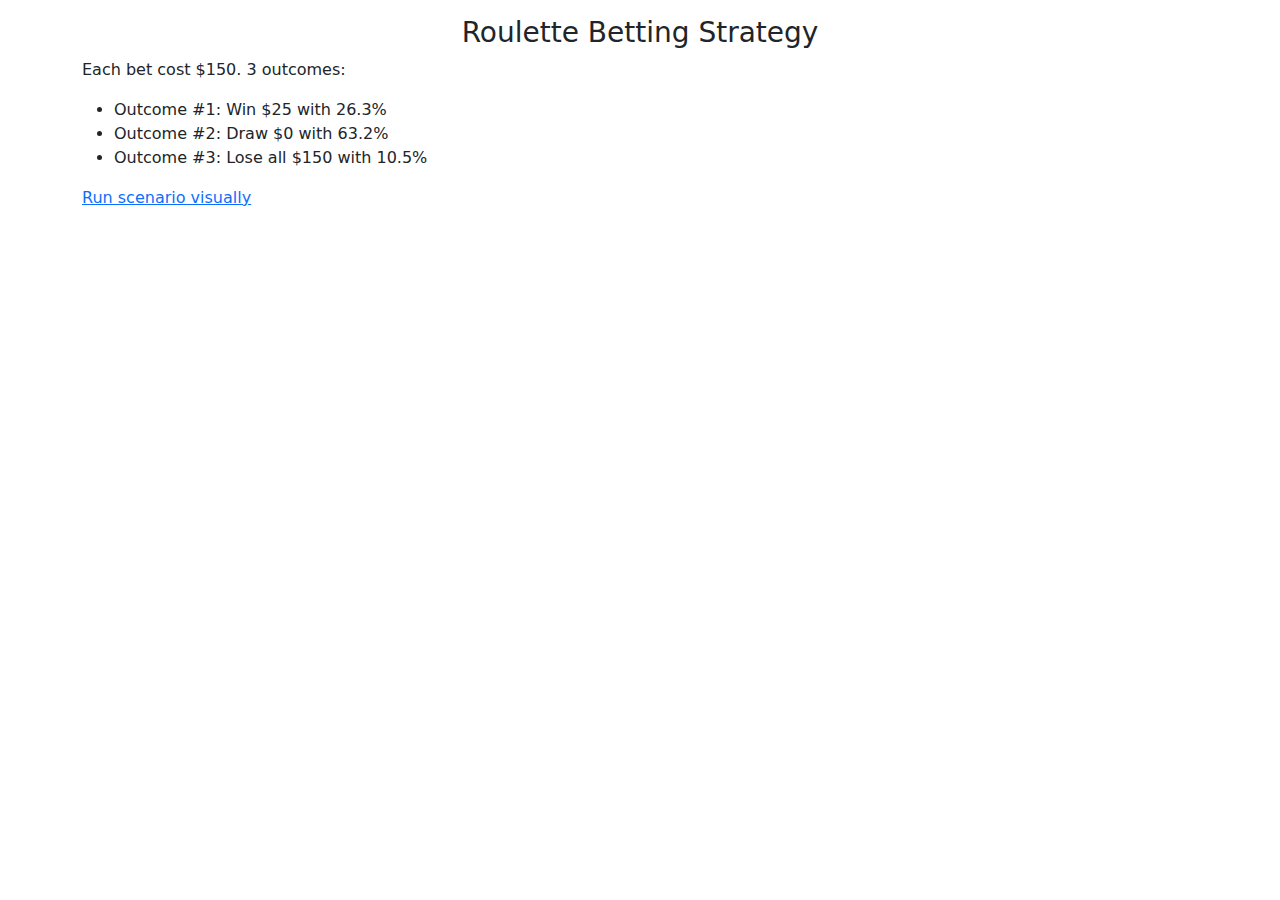
<file: docs/index.html>
<!DOCTYPE html>
<html lang="en">
<head>
    <meta charset="UTF-8">
    <meta name="viewport" content="width=device-width, initial-scale=1.0">
    <title>Betting Strategy</title>
    <link href="https://cdn.jsdelivr.net/npm/bootstrap@5.3.3/dist/css/bootstrap.min.css" rel="stylesheet">
    <link rel="stylesheet" href="https://cdnjs.cloudflare.com/ajax/libs/font-awesome/4.7.0/css/font-awesome.min.css">
    <script src="https://cdn.jsdelivr.net/npm/bootstrap@5.3.3/dist/js/bootstrap.bundle.min.js"></script>
    <script src="https://ajax.googleapis.com/ajax/libs/jquery/3.7.1/jquery.min.js"></script>
    <script src="https://cdn.canvasjs.com/canvasjs.min.js"></script>
</head>
<body>
    
    <div class="container py-3">
        <h3 class="text-center">Roulette Betting Strategy</h3>
        <p>
            Each bet cost $150. 3 outcomes:<br>
            <ul>
                <li>
                    Outcome #1: Win $25 with 26.3% 
                </li>
                <li>
                    Outcome #2: Draw $0 with 63.2% 
                </li>
                <li>
                    Outcome #3: Lose all $150 with 10.5% 
                </li>

            </ul>
        </p>
        <div><a href="roulette-visual/">Run scenario visually</a></div>

        <div class="mt-3">
            <div id="chart1"></div>
        </div>

    </div>
    <script>
        window.onload = function () 
        {
            // example 1
            var char1 = new CanvasJS.Chart("chart1", 
            {
                axisX:{
                    title: "Winning Amount",
                },
                axisY:{
                    title: "Percentage of Winning",
                    viewportMinimum: 0,
                    interval: 10,
                    valueFormatString: "#'%'",
                    enabled: true,
                },
                toolTip:{
                    shared: true,
                },
                animationEnabled: true,
                exportEnabled: true,
                theme: "light1", // "light1", "light2", "dark1", "dark2"
                title:{
                    text: "Winning Percent",
                },
                data: [{
                    xValueFormatString:"Chance of win #",
                    yValueFormatString:"#.#'%'",
                    type: "line", //change type to bar, line, area, pie, etc  
                    color: "darkgreen",
                    name: "Same Bet",
                    showInLegend: true,
                    dataPoints: 
                    [
                        {
                            "label": "$0",
                            "y": 95.0
                        },
                        {
                            "label": "$10",
                            "y": 70.0
                        },
                        {
                            "label": "$20",
                            "y": 72.0
                        },
                        {
                            "label": "$30",
                            "y": 61.0
                        },
                        {
                            "label": "$40",
                            "y": 59.0
                        },
                        {
                            "label": "$50",
                            "y": 53.0
                        },
                        {
                            "label": "$60",
                            "y": 40.0
                        },
                        {
                            "label": "$70",
                            "y": 45.0
                        },
                        {
                            "label": "$80",
                            "y": 32.0
                        },
                        {
                            "label": "$90",
                            "y": 26.0
                        },
                        {
                            "label": "$100",
                            "y": 31.0
                        }
                    ] // end dataPoints
                }, // end one data
                {
                    xValueFormatString:"Chance of win #",
                    yValueFormatString:"#.#'%'",
                    type: "line", //change type to bar, line, area, pie, etc  
                    color: "tomato",
                    name: "Random Bet",
                    showInLegend: true,
                    dataPoints: 
                    [
                        {
                            "label": "$0",
                            "y": 94.0
                        },
                        {
                            "label": "$10",
                            "y": 73.0
                        },
                        {
                            "label": "$20",
                            "y": 74.0
                        },
                        {
                            "label": "$30",
                            "y": 59.0
                        },
                        {
                            "label": "$40",
                            "y": 49.0
                        },
                        {
                            "label": "$50",
                            "y": 46.0
                        },
                        {
                            "label": "$60",
                            "y": 42.0
                        },
                        {
                            "label": "$70",
                            "y": 42.0
                        },
                        {
                            "label": "$80",
                            "y": 28.000000000000004
                        },
                        {
                            "label": "$90",
                            "y": 35.0
                        },
                        {
                            "label": "$100",
                            "y": 41.0
                        }
                    ] // end dataPoints
                }, // end data 2
            ] // end data
            });
            char1.render();
        
        }

        $(document).ready(function(){
            // remove watermark  
            $(".canvasjs-chart-credit").hide();
        });
    
    </script>
    
</body>
</html>
</file>
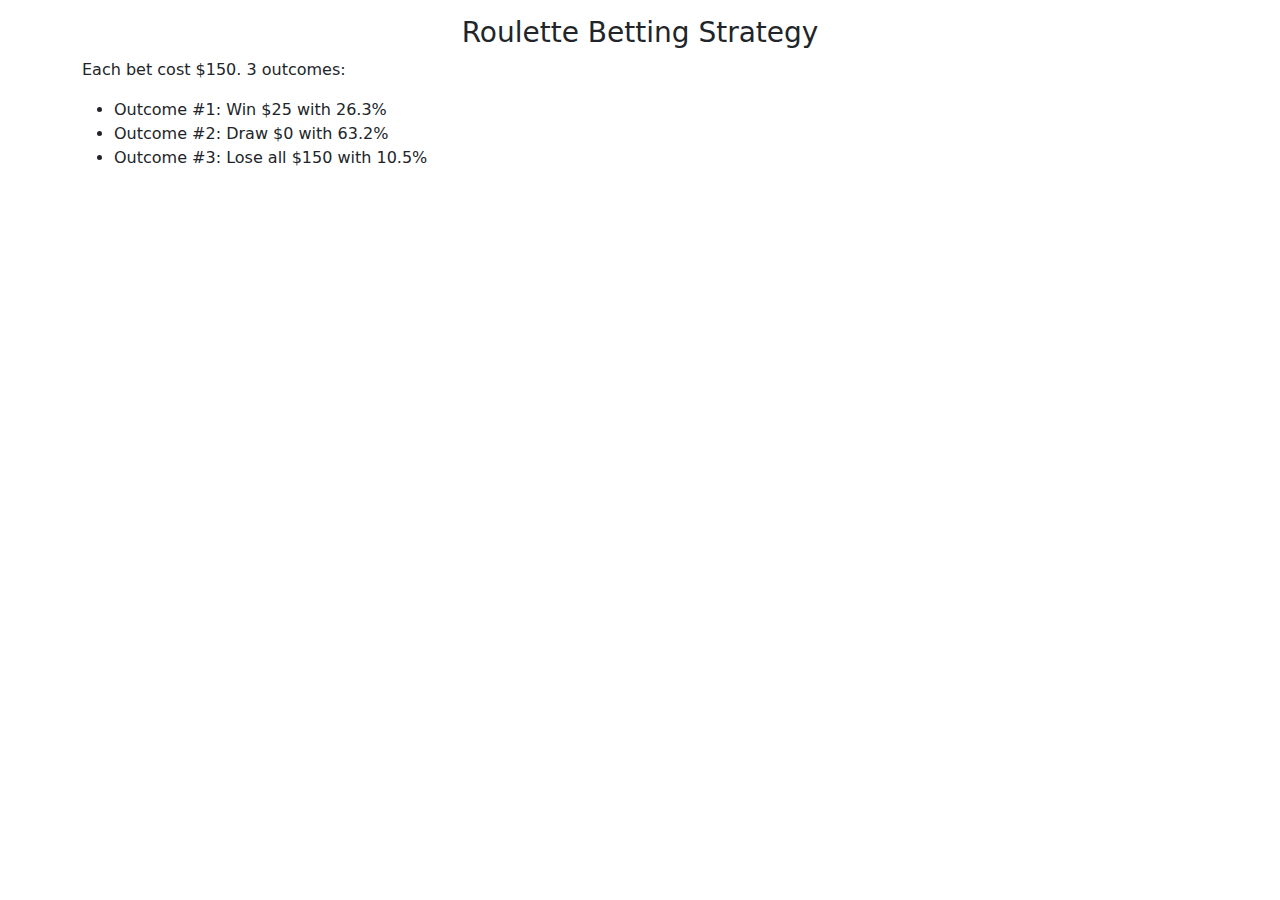
<file: html/index.html>
<!DOCTYPE html>
<html lang="en">
<head>
    <meta charset="UTF-8">
    <meta name="viewport" content="width=device-width, initial-scale=1.0">
    <title>Betting Strategy</title>
    <link href="https://cdn.jsdelivr.net/npm/bootstrap@5.3.3/dist/css/bootstrap.min.css" rel="stylesheet">
    <link rel="stylesheet" href="https://cdnjs.cloudflare.com/ajax/libs/font-awesome/4.7.0/css/font-awesome.min.css">
    <script src="https://cdn.jsdelivr.net/npm/bootstrap@5.3.3/dist/js/bootstrap.bundle.min.js"></script>
    <script src="https://ajax.googleapis.com/ajax/libs/jquery/3.7.1/jquery.min.js"></script>
    <script src="https://cdn.canvasjs.com/canvasjs.min.js"></script>
</head>
<body>
    
    <div class="container py-3">
        <h3 class="text-center">Roulette Betting Strategy</h3>
        <p>
            Each bet cost $150. 3 outcomes:<br>
            <ul>
                <li>
                    Outcome #1: Win $25 with 26.3% 
                </li>
                <li>
                    Outcome #2: Draw $0 with 63.2% 
                </li>
                <li>
                    Outcome #3: Lose all $150 with 10.5% 
                </li>

            </ul>
        </p>

        <div class="mt-3">
            <div id="chart1"></div>
        </div>

    </div>
    <script>
        window.onload = function () 
        {
            // example 1
            var char1 = new CanvasJS.Chart("chart1", 
            {
                axisX:{
                    title: "Winning Amount",
                },
                axisY:{
                    title: "Percentage of Winning",
                    viewportMinimum: 0,
                    interval: 10,
                    valueFormatString: "#'%'",
                    enabled: true,
                },
                toolTip:{
                    shared: true,
                },
                animationEnabled: true,
                exportEnabled: true,
                theme: "light1", // "light1", "light2", "dark1", "dark2"
                title:{
                    text: "Winning Percent",
                },
                data: [{
                    xValueFormatString:"Chance of win #",
                    yValueFormatString:"#.#'%'",
                    type: "line", //change type to bar, line, area, pie, etc  
                    color: "darkgreen",
                    name: "Same Bet",
                    showInLegend: true,
                    dataPoints: 
                    [
                        {
                            "label": "$0",
                            "y": 95.0
                        },
                        {
                            "label": "$10",
                            "y": 70.0
                        },
                        {
                            "label": "$20",
                            "y": 72.0
                        },
                        {
                            "label": "$30",
                            "y": 61.0
                        },
                        {
                            "label": "$40",
                            "y": 59.0
                        },
                        {
                            "label": "$50",
                            "y": 53.0
                        },
                        {
                            "label": "$60",
                            "y": 40.0
                        },
                        {
                            "label": "$70",
                            "y": 45.0
                        },
                        {
                            "label": "$80",
                            "y": 32.0
                        },
                        {
                            "label": "$90",
                            "y": 26.0
                        },
                        {
                            "label": "$100",
                            "y": 31.0
                        }
                    ] // end dataPoints
                }, // end one data
                {
                    xValueFormatString:"Chance of win #",
                    yValueFormatString:"#.#'%'",
                    type: "line", //change type to bar, line, area, pie, etc  
                    color: "tomato",
                    name: "Random Bet",
                    showInLegend: true,
                    dataPoints: 
                    [
                        {
                            "label": "$0",
                            "y": 94.0
                        },
                        {
                            "label": "$10",
                            "y": 73.0
                        },
                        {
                            "label": "$20",
                            "y": 74.0
                        },
                        {
                            "label": "$30",
                            "y": 59.0
                        },
                        {
                            "label": "$40",
                            "y": 49.0
                        },
                        {
                            "label": "$50",
                            "y": 46.0
                        },
                        {
                            "label": "$60",
                            "y": 42.0
                        },
                        {
                            "label": "$70",
                            "y": 42.0
                        },
                        {
                            "label": "$80",
                            "y": 28.000000000000004
                        },
                        {
                            "label": "$90",
                            "y": 35.0
                        },
                        {
                            "label": "$100",
                            "y": 41.0
                        }
                    ] // end dataPoints
                }, // end data 2
            ] // end data
            });
            char1.render();
        
        }

        $(document).ready(function(){
            // remove watermark  
            $(".canvasjs-chart-credit").hide();
        });
    
    </script>
    
</body>
</html>
</file>
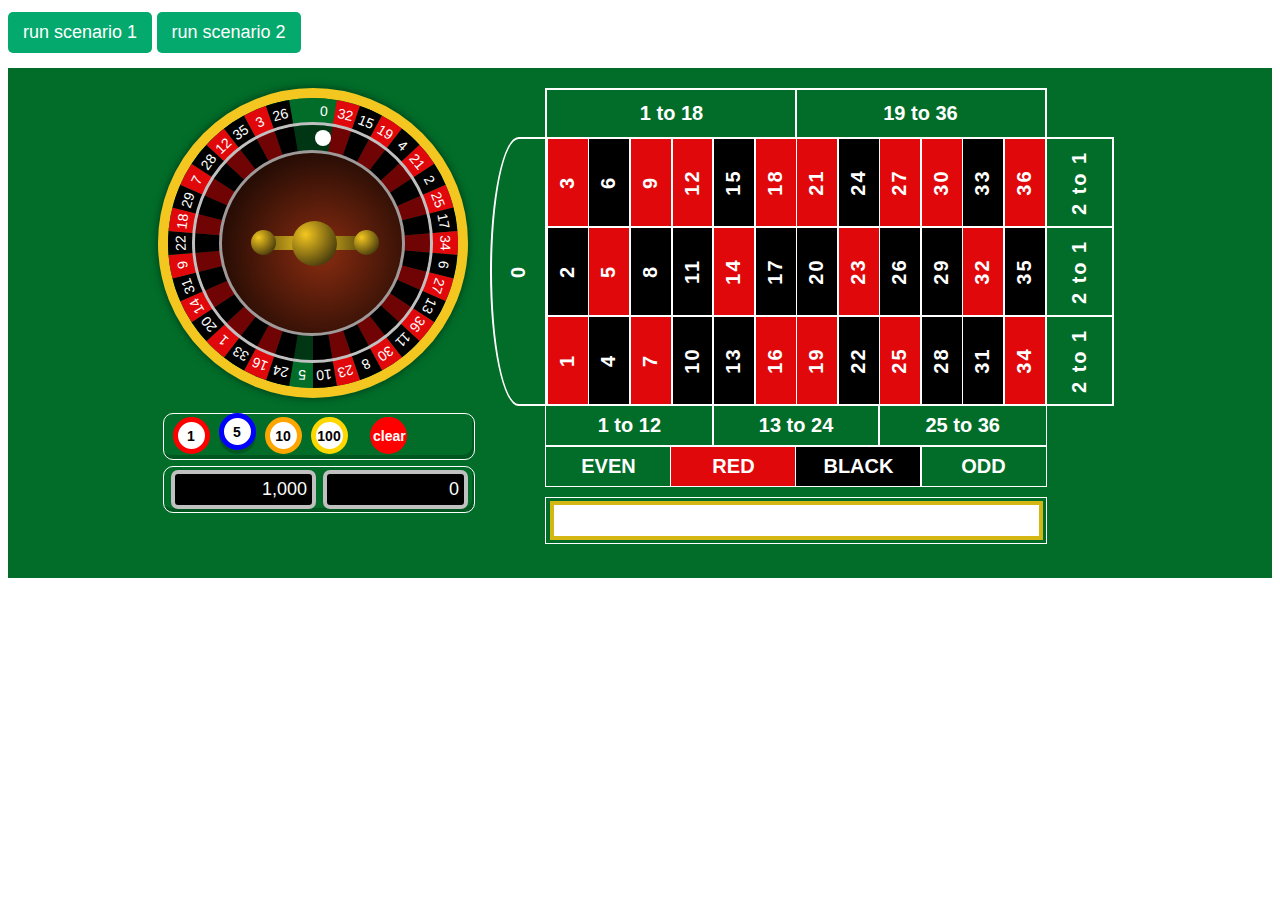
<file: docs/roulette-visual/index.html>
<!-- source: https://codepen.io/ozboware/pen/QWqEmgE -->
<!DOCTYPE html>
<html lang="en">
<head>
    <meta charset="UTF-8">
    <meta name="viewport" content="width=device-width, initial-scale=1.0">
    <title>Roulette</title>
    <link rel="stylesheet" href="styles.css">
    <style>
        button
        {
            background-color: #04AA6D;
            color: white;
            font-family: 'Source Sans Pro', sans-serif;
            font-size: 18px;
            padding: 6px 25px;
            margin-top: 4px;
            border-radius: 5px;
            border: none;
            margin-bottom: 15px;
        }
        button:hover
        {
            background-color: #026943;
        }

    </style>
</head>
<body>
    <button style="padding:10px 15px; " onclick="roth_bet2()"> run scenario 1</button>
    <button style="padding:10px 15px; " onclick="roth_bet1()"> run scenario 2</button>
    <script src="script.js"></script>
</body>
</html>
</file>
<file: docs/roulette-visual/styles.css>
html, body{
	font-family: arial;
	cursor: default;
	-webkit-touch-callout: none;
	-webkit-user-select: none;
	-khtml-user-select: none;
	-moz-user-select: none;
	-ms-user-select: none;
	user-select: none;
}

#container{
	display: flex;
	justify-content: center;
	background-color: #016D29;
	height: 470px;
	padding: 20px;
	color: #fff;
}

/*notification*/
#notification{
	position: absolute;
	width: 500px;
	height: 318px;
	background-color: #ad0205;
	z-index: 10;
	border: 8px solid #d3b201;
	border-radius: 12px;
	transition: 1s;
}

.nSpan{
	display: block;
	position: relative;
	top: 105px;
	font-size: 53px;
	text-align: center;
}

.nBtn{
	display: block;
	position: relative;
	top: 116px;
	left: 25%;
	width: 45%;
	padding: 10px;
	font-size: 32px;
	text-align: center;
	background-color: green;
	border-radius: 15px;
	box-shadow: 3px 4px rgb(0 0 0 / 25%);
	cursor: pointer;
	transition: .5s;
}

.nBtn:active{
	top: 118px;
	left: calc(25% + 2px);
	box-shadow: 1px 2px rgb(0 0 0 / 25%);
}

.nsWin{
	position:absolute;
	left: 4px;
}

.nsWinBlock{
	display: inline-block;
	font-size: 21px;
	border-right: 1px solid;
	border-left: 1px solid;
	padding-left: 40px;
	padding-right: 40px;
}
/*notification end*/

/*betting table*/
#betting_board{
	width: 500px;
    height: 315px;
    border: 1px solid;
}

.bbtop{
	margin-left:2px;
}

.bbtoptwo{
	width: calc(50% - 8px);
	border: 1px solid;
	display: inline-block;
	padding: 12px 4px;
	margin-left: -2px;
	text-align: center;
	font-size:20px;
	font-weight: bold;
}

.number_board{
	margin-left: 1px;
}

.number_block{
	width: 39.94px;
    border: 1px solid;
    text-align: center;
    display: inline-block;
    margin: 0 -0.2px;
    padding: 32px 0px;
}

.nbn{
	font-size: 20px;
	font-weight: bold;
	letter-spacing: 2px;
	transform: rotate(-90deg);
	-webkit-transform: rotate(-90deg);
	-moz-transform: rotate(-90deg);
	-ms-transform: rotate(-90deg);
	-o-transform: rotate(-90deg);
	filter: progid:DXImageTransform.Microsoft.BasicImage(rotation=3);
}

.bo3_board, .oto_board{
	width:502px;
	margin-left: 1px;
}

.bo3_block, .oto_block{
	border: 1px solid;
	display: inline-block;
	padding: 8px 5px;
	width: 156.65px;
	margin-left: -1.98px;
	text-align: center;
	font-weight: bold;
	font-size: 20px;
}

.oto_block{
	width: 114.94px;
	margin-left: -1.98px;
}

.number_0{
	position: absolute;
	border: 2px solid;
	margin-left: -57px;
	margin-top: -0.516px;
	padding: 120.55px 20px;
	border-bottom-left-radius: 100%;
	border-top-left-radius: 100%;
}

.tt1_block{
	border: 2px solid;
	width: 65px;
	position: absolute;
	margin-left: 498px;
	padding: 31.65px 0px;
	margin-top: -89.75px;
}

.winning_lines{
	position: absolute;
	margin-top: -137px;
	width: 603px;
	height: 0;
}

.wlttb{
	position: relative;
	width: 100%;
    height: 10px;
    margin-left: -7.75px;
	top: 269px;
}

#wlttb_top{
    position: absolute;
    margin-top: -89px;
    margin-left: 11px;
}

#wlttb_2, #wlttb_3{
    margin-top: 79px;
}

.wlrtl{
	position: relative;
    display: inline-block;
    width: 10px;
    height: 266px;
    top: -3px;
    margin-left: 37px;
}

#wlrtl_2, #wlrtl_3, #wlrtl_6, #wlrtl_9, #wlrtl_11{
	margin-left: 31px;
}
#wlrtl_4, #wlrtl_5, #wlrtl_7, #wlrtl_8, #wlrtl_10{
	margin-left: 32px;
}

.wlcb{
	position: absolute;
	width: 477px;
	height: 41px;
	top: 255px;
	margin-left: 13px;
}

#wlcb_2{
	top: 343px;
}

.cbbb{
    width: 20px;
    height: 20px;
    position: relative;
	display: inline-block;
	margin-left:22px;
	margin-top: 9.5px;
	cursor: pointer;
}

#cbbb_1, #cbbb_4, #cbbb_5, #cbbb_7, #cbbb_9, #cbbb_11, #cbbb_12, #cbbb_15, #cbbb_16, #cbbb_18, #cbbb_20, #cbbb_22{
	margin-left: 21px;
}

#cbbb_3, #cbbb_14{
	margin-left: 20.5px;
}

#cbbb_6, #cbbb_17{
	margin-left: 23px;
}

#cbbb_8, #cbbb_10, #cbbb_19, #cbbb_21{
	margin-left: 22px;
}

.ttbbetblock{
	width: 19.1px;
	height: 10px;
	position: relative;
	display: inline-block;
	margin-left: 22.52px;
	top: -2px;
	cursor:pointer;
	z-index:3;
}

.rtlbb1, .rtlbb2, .rtlbb3{
	height: 45px;
    margin-top: 23px;
	width: 10px;
}

.rtlbb2, .rtlbb3{
    margin-top: 42px;
}

.spinBtn{
	position: absolute;
	margin-top: 329px;
	margin-left: -392px;
	font-size: 15px;
	cursor: pointer;
	background-color: #ffec00;
	padding: 10px 5px;
	border-radius: 100%;
	color: #000;
	font-weight: bold;
}

.redNum{
	background-color: #E0080B;
}

.blackNum{
	background-color: #000;
}

.chipDeck, .bankContainer{
	position: absolute;
	margin-left: -383px;
	margin-top: -74px;
	width: 310px;
	height:39px;
	padding: 3px 0;
	border: 1px solid;
	border-radius: 10px;
	box-shadow: inset -2px -4px rgb(0 0 0 / 20%);
}

.bankContainer{
	margin-top: -21px;
}

.cdChip{
	width: 27px;
    height: 27px;
    background-color: #fff;
    border: 5px solid;
    border-radius: 100%;
    display: inline-block;
    margin-left: 9px;
    color: #000;
	cursor: pointer;
}

.cdChipSpan{
	display: inherit;
	position: relative;
	top: 5px;
	width: 26px;
	font-weight: bold;
	font-size: 14px;
	text-align: center;
}

.cdChipActive{
	position: relative;
	top: -4px;
	box-shadow: 0 4px rgb(0 0 0 / 20%);
}

.clearBet{
	border-color:red;
	background-color:red;
	color:#fff;
	margin-left:22px;
}

.clearBet .cdChipSpan{
	margin-left:-2px;
}

.bank, .bet{
	display: inline-block;
	width: calc(50% - 28px);
    background-color: #000;
    font-size: 18px;
    margin-left: 7px;
    padding: 5px;
    border: 4px solid silver;
    border-radius: 7px;
    text-align: right;
}

.pnBlock{
	position: absolute;
	border: 1px solid;
	width: 500px;
	height: 45px;
	margin-top: 10px;
	margin-left: -1px;
}

#pnContent{
	border: 4px solid #d5b714;
	width: 485px;
	height: 31px;
	position: relative;
	display: block;
	margin-left: 4px;
	margin-top: 3px;
	background-color: #fff;
	color: #000;
	overflow:hidden;
}

.pnRed, .pnBlack, .pnGreen{
	position: relative;
	display: inline;
	padding:10px;
	font-size: 19px;
	top: 5px;
}.pnRed{
	color: red;
}.pnBlack{
	color: black;
}.pnGreen{
	color: green;
}
/*betting table end*/

/*wheel*/
@keyframes wheelRotate {
	from {
		transform: rotate(0deg);
	}
	to {
		transform: rotate(359deg);
	}
}
@keyframes ballRotate {
	from {
		transform: rotate(0deg);
	}
	to {
		transform: rotate(-359deg);
	}
}

.wheel {
	height: 312px;
	width: 312px;
	position: relative;
	left: -75px;
}
	
.ballTrack{
	width: 212px;
	height: 207px;
	position: absolute;
	left: 47.5px;
	top: 50px;
	border-radius: 100%;
	z-index:2;
}

.ball{
	background-color: #fff;
	width: 16px;
	height: 16px;
	border-radius: 100%;
	position: relative;
	left: 109px;
	top: -8px;
}
	
.turret{
	border-radius: 100%;
	background: radial-gradient( circle at 30% 30%, #f3c620, #1a1608 );
	width: 45px;
	height: 45px;
	position: absolute;
	top: 133px;
	left: 134px;
	z-index: 1;
}
	
.turretHandle{
	background: radial-gradient( circle at 44%, #f3c620, #6a570f);
	width: 87px;
	height: 14px;
	position: absolute;
	left: 113px;
	top: 148px;
}

.thendOne, .thendTwo{
	border-radius: 100%;
	background: radial-gradient( circle at 30% 30%, #f3c620, #1a1608 );
	width: 25px;
	height: 25px;
	position: absolute;
}

.thendOne{
	top: -6px;
	left: -20px;
}

.thendTwo{
	top: -6px;
	left: 83px;
}

.outerRim {
	position: absolute;
	left:0;
	top:0;
	width: 290px;
	height: 290px;
	border-radius: 100%;
	box-shadow: 0px 0px 8px rgba(0,0,0,0.5);
	border: 10px solid #F3c620;
} 

.block {
	transition: all 1s;
	position: absolute;
	width: 290px;
	height: 290px;
	border-radius: 100%;
	clip: rect(0px, 145px, 290px, 0px);
}

.sect {
	position: absolute;
	top:10px;
	left:10px;
	width: 290px;
	height: 290px;
	border-radius: 100%;
	clip: rect(0px, 290px, 290px, 145px);
}

.double, .single{
	position: absolute;
	z-index: 1;
	color: #fff;
	font-size: 14px;
	transform: rotate(3deg);
}

.double{
	left: 148px;
	margin-top: 4.5px;
}

.single{
	left: 152px;
	margin-top: 4.5px;
}

#sect1 .block {
	background-color: #016D29;
	transform:rotate(9.4737deg);
}
    
#sect2 .block, #sect4 .block, #sect6 .block, #sect8 .block, #sect10 .block, #sect12 .block, #sect14 .block, #sect16 .block, #sect18 .block, #sect22 .block, #sect24 .block, #sect26 .block, #sect28 .block, #sect30 .block, #sect32 .block, #sect34 .block, #sect36 .block, #sect38 .block {
	background-color: #E0080B;
	transform: rotate(9.4737deg);
}

#sect3 .block, #sect5 .block, #sect7 .block, #sect9 .block, #sect11 .block, #sect13 .block, #sect15 .block, #sect17 .block, #sect19 .block, #sect21 .block, #sect23 .block, #sect25 .block, #sect27 .block, #sect29 .block, #sect31 .block, #sect33 .block, #sect35 .block, #sect37 .block {
	background-color: #000;
	transform: rotate(9.4737deg);
}

#sect2 {transform: rotate(9.4737deg);}
#sect3 {transform: rotate(18.9474deg);}
#sect4 {transform: rotate(28.4211deg);}
#sect5 {transform: rotate(37.8948deg);}
#sect6 {transform: rotate(47.3685deg);}
#sect7 {transform: rotate(56.8422deg);}
#sect8 {transform: rotate(66.3159deg);}
#sect9 {transform: rotate(75.7896deg);}
#sect10 {transform: rotate(85.2633deg);}
#sect11 {transform: rotate(94.7370deg);}
#sect12 {transform: rotate(104.2107deg);}
#sect13 {transform: rotate(113.6844deg);}
#sect14 {transform: rotate(123.1581deg);}
#sect15 {transform: rotate(132.6318deg);}
#sect16 {transform: rotate(142.1055deg);}
#sect17 {transform: rotate(151.5792deg);}
#sect18 {transform: rotate(161.0529deg);}
#sect19 {transform: rotate(170.5266deg);}
#sect20 {transform: rotate(180.0003deg);background-color: #016D29;}
#sect21 {transform: rotate(189.4740deg);}
#sect22 {transform: rotate(198.9477deg);}
#sect23 {transform: rotate(208.4214deg);}
#sect24 {transform: rotate(217.8951deg);}
#sect25 {transform: rotate(227.3688deg);}
#sect26 {transform: rotate(236.8425deg);}
#sect27 {transform: rotate(246.3162deg);}
#sect28 {transform: rotate(255.7899deg);}
#sect29 {transform: rotate(265.2636deg);}
#sect30 {transform: rotate(274.7373deg);}
#sect31 {transform: rotate(284.2110deg);}
#sect32 {transform: rotate(293.6847deg);}
#sect33 {transform: rotate(303.1584deg);}
#sect34 {transform: rotate(312.6321deg);}
#sect35 {transform: rotate(322.1058deg);}
#sect36 {transform: rotate(331.5795deg);}
#sect37 {transform: rotate(341.0532deg);}
#sect38 {transform: rotate(350.5269deg);}

.pockets {
	position: absolute;
	top: 37px;
	left: 37px;
	width: 235px;
	height: 235px;
	background-color: #000;
	border-radius: 100%;
	opacity: .5;
}

.pocketsRim {
	position: absolute;
	top: 34px;
	left: 34px;
	width: 235px;
	height: 235px;
	border-radius: 100%;
	border: 3px solid silver;
}
	
.cone {
	position: absolute;
	top: 62px;
	left: 61px;
	height: 180px;
	width: 180px;
	border: 3px solid #9f9a9a;
	border-radius: 100%;
	background: radial-gradient(circle at 100px 100px, #892c10, #000);
}
/*wheel end*/

/*chip*/
.chip{
    width: 21px;
	height: 21px;
	background-color:#fff;
	border: 3px solid;
	border-radius: 100%;
    position:absolute;
}

.chipSpan{
	color: #000;
	font-weight: bold;
	font-size: 11px;
	position: relative;
	display: block;
	text-align: center;
	top: 4px;
}

.gold{
	border-color:gold;
}

.red{
	border-color:red;
}

.orange{
	border-color:orange;
}

.blue{
	border-color:blue;
}

.tt1_block .chip{
	margin-left: 19px;
	margin-top: -24px;
}

.number_block .chip{
	margin-left: 7px;
	margin-top: -24px;
}

.wlrtl .chip{
	margin-left: -9px;
	margin-top: 9px;
}

.cbbb .chip{
	margin-left: -4px;
	margin-top: -5px;
}

.ttbbetblock .chip{
	margin-left: -7px;
	margin-top: -8px;
}

#wlttb_top .chip{
	margin-left: -5px;
	margin-top: -8px;
}

.bbtoptwo .chip{
	margin-left: 108px;
	margin-top: -25px;
}

.number_0 .chip{
	margin-left: -8px;
	margin-top: -22px;
}

.bo3_block .chip{
	margin-left: 65px;
	margin-top: -26px;
}

.oto_block .chip{
	margin-left: 45px;
	margin-top: -25px;
}
/*chip end*/
</file>
